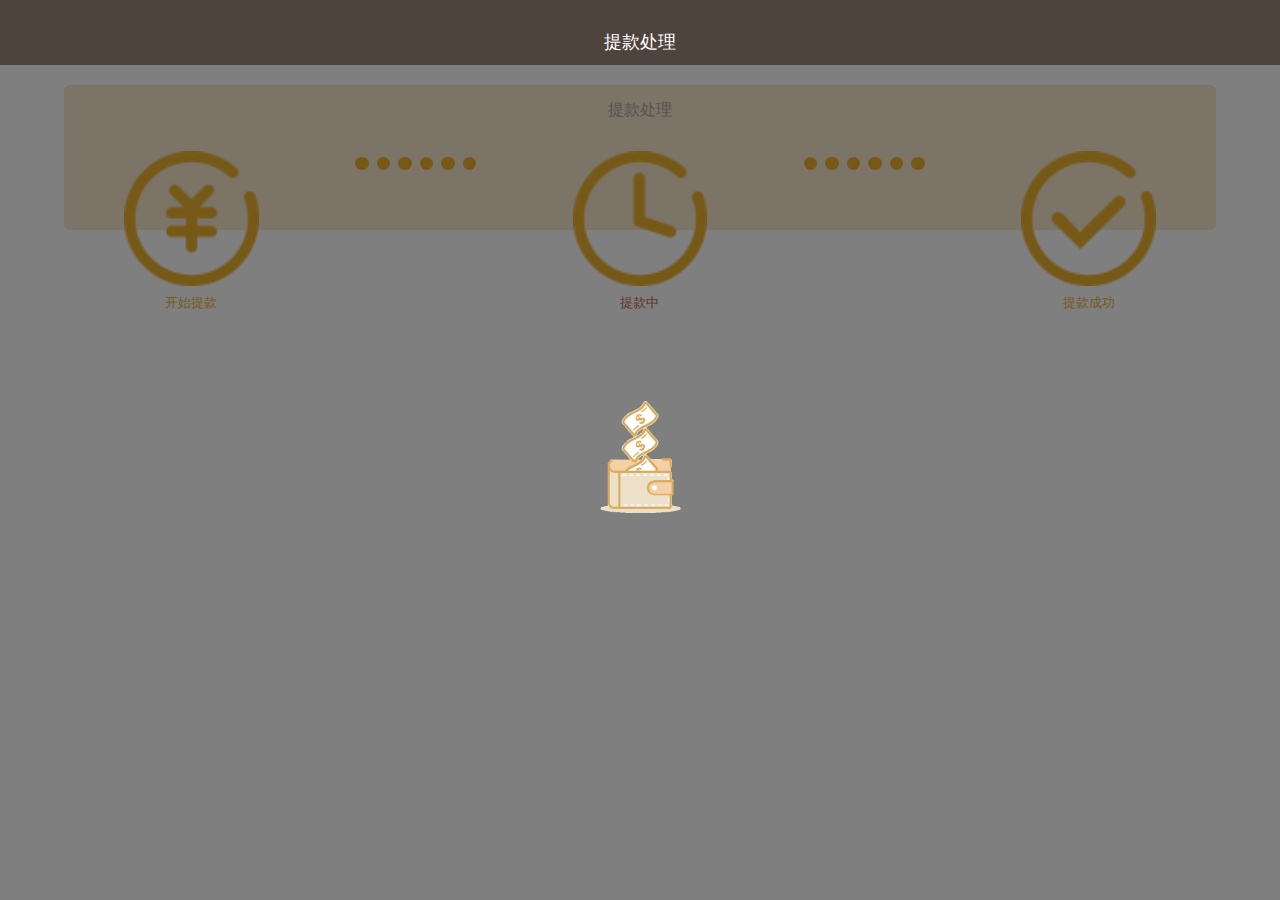
<file: source/pages/cashHandle.html>
<!DOCTYPE html>
<html lang="en">
<head>
    <meta charset="UTF-8">
    <meta name="viewport" content="width=device-width, initial-scale=1.0">
    <meta http-equiv="X-UA-Compatible" content="ie=edge">
    <title>卡还王</title>
    <link rel="stylesheet" href="../css/ing.css?v=20180119">
    <style>
        *{
			padding: 0;
            margin:0;
		}
        .header {
			position: fixed;
			width: 100%;
			height: 45px;
			line-height: 45px;
			padding: 20px 15px 0 0;
			color: #fff;
			font-size: 18px;
			text-align: center;
			background-color: #4e433d;
			z-index: 99999;
		}
		.header .icon-back {
			position: absolute;
			width: 10px;
			height: 22px;
			left: 20px;
			top: 50%;
			background: url('../imgs/khw/icon_back.png') no-repeat center/100% 100%;
        }
    </style>
</head>
<body>
    <div class="header">
        <span class="header-title">提款处理</span>
    </div>

    <!-- 处理中明细查询 -->
    <div class="container">
        <div class="ing">
            <!-- <p class="refresh">下拉刷新</p> -->
            <div class="ing-inner">
                <div class="ing-content">
                    <div>
                        <p class="p1">提款处理</p>
                        <!-- <p class="ing-money"><span class="icon-money"></span><span id="money"></span></p> -->
                        <ul class="step">
                            <li class="step1">
                                <div></div>
                                <p>开始提款</p>
                            </li>
                            <li class="step_text">
                                <span></span>
                                <span></span>
                                <span></span>
                                <span></span>
                                <span></span>
                                <span></span>
                            </li>
                            <li class="step2">
                                <div></div>
                                <p style="color: rgb(185, 104, 55);">提款中</p>
                            </li>
                            <li class="step_text step3_ok" id="stateNo">
                                <span></span>
                                <span></span>
                                <span></span>
                                <span></span>
                                <span></span>
                                <span></span>
                            </li>
                            <li class="step3_2">
                                <div></div>
                                <p id="stateText">提款成功</p>
                            </li>
                        </ul>
                    </div>
                    <!-- <p>提款到<span id="tel"></span>支付宝账户</p>
                    <a href="javascript:;" id="refresh">点击刷新</a> -->
                    <p id="updateStateText"></p>
                </div>
            </div>
        </div>

        <div class="hint">
            <span class="txt"></span>，<span class="counter">3</span>s后返回
        </div>
    </div>

    <div class="handling">
        <img src="../imgs/khw/dealing.gif" alt="">
    </div>

    <script src="../js/jquery-3.2.1.min.js"></script>
	<script src="../js/md5.js"></script>
	<script src="../js/aes.js"></script>
    <script src="../js/http.js"></script>
    <script src="../js/cashHandle.js"></script>
</body>
</html>
</file>
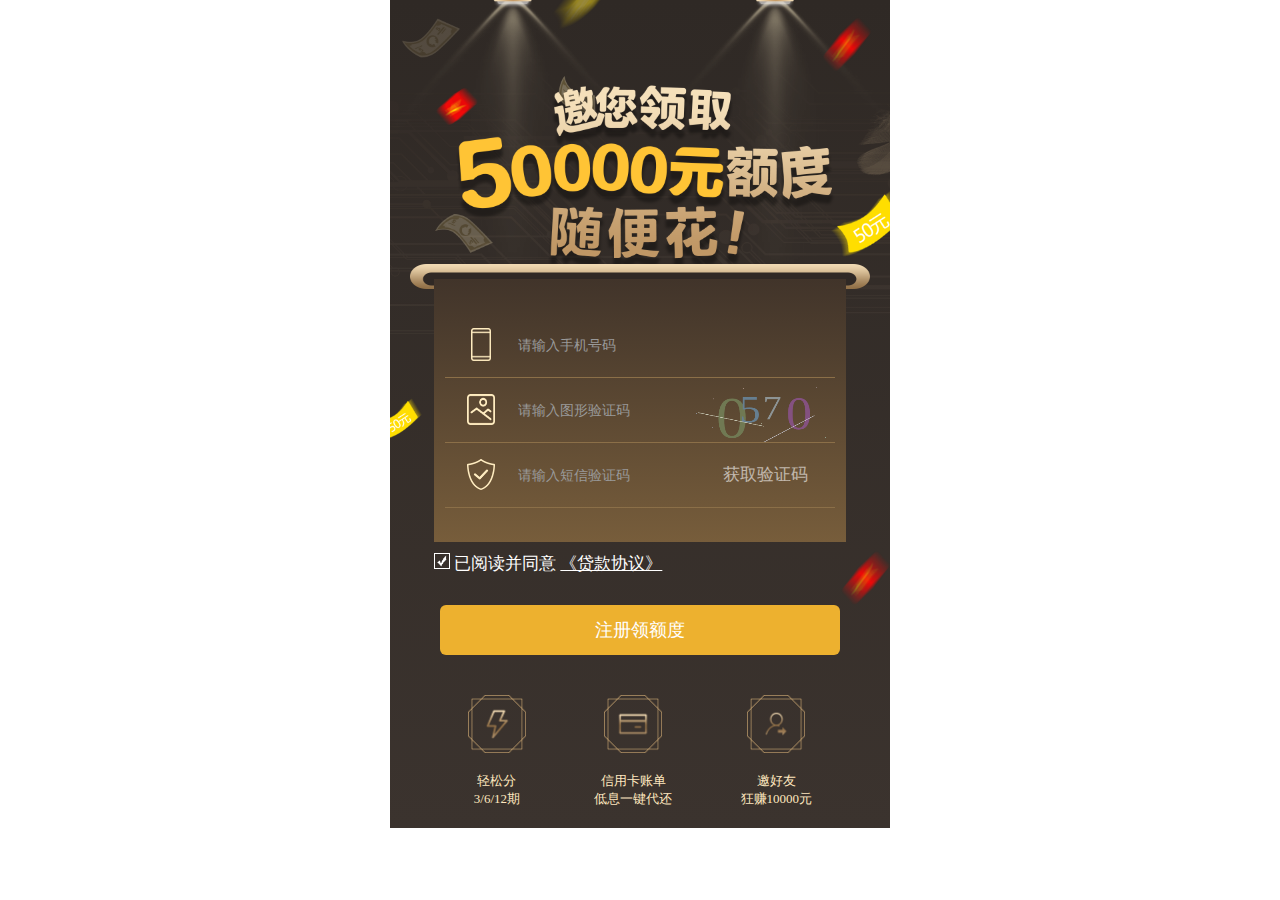
<file: source/pages/register.html>
<!DOCTYPE html>
<html lang="en">
<head>
	<meta charset="UTF-8">
    <meta name="viewport" content="width=device-width, initial-scale=1.0, user-scalable=no">
    <meta http-equiv="X-UA-Compatible" content="IE=edge,chrome=1">
    <meta name="renderer" content="webkit|ie-comp|ie-stand">
    <meta name=renderer content=webkit>
    <meta name="format-detection" content="telphone=no, email=no"/>
    <meta name="x5-orientation" content="portrait">
    <meta name="msapplication-tap-highlight" content="no">
    <meta name="robots" content="index,follow"/>
    <meta itemprop="name" content="卡还王">
    <meta itemprop="image" content="image/logo.png">
    <meta itemprop="description" name="description" content="卡还王-还卡无忧，低息代还信用卡神器">
    <title>卡还王</title>
    <link rel="shortcut icon" href="image/favicon.ico">
    <link rel="stylesheet" href="../css/register.css">
    <!-- <script>
		var _hmt = _hmt || [];
		(function() {
		  var hm = document.createElement("script");
		  hm.src = "https://hm.baidu.com/hm.js?e38b2b420f6280d7b3434f70f9115fbb";
		  var s = document.getElementsByTagName("script")[0]; 
		  s.parentNode.insertBefore(hm, s);
		})();
	</script> -->
</head>
<body>
    <div class="container">
        <div class="wrapper">
            <div class="invite">你的好友<span id="inviter"></span></div>
            <div class="main">
                <div class="icon-bar-title"></div>
                <div class="form-wrapper">
                    <div class="toast"><span></span></div>
                    <div class="input-group">
                        <span class="icon icon-phone"></span>
                        <input type="tel" maxLength="11" oninput="value = value.replace(/[^0-9]/g, '')" id="mobileNo" name="mobileNo" placeholder="请输入手机号码"/>
                    </div>
                    <div class="input-group">
                        <span class="icon icon-figure"></span>
                        <input class="code-input" type="tel" maxLength="4" oninput="value = value.replace(/[^0-9]/g, '')" id="fCode" name="fCode" placeholder="请输入图形验证码"/>
                        <canvas id="figureCode" class="code"></canvas>
                    </div>
                    <div class="input-group">
                        <span class="icon icon-envelope"></span>
                        <input class="code-input" type="tel" maxLength="4" oninput="value = value.replace(/[^0-9]/g, '')" id="qrCode" name="qrCode" placeholder="请输入短信验证码"/>
                        <button class="code" id="getQrCode">获取验证码</button>
                    </div>
                </div>
            </div>

            <div class="agree-group">
                <input type="checkbox" id="checkbox" class="agree-checkbox" hidden="true" checked="true">
                <label for="checkbox">已阅读并同意</label>
                <a class="agreement" id="readAgreenment">《贷款协议》</a>
            </div>
            <div class="btn-group">
                <button class="btn" id="register">注册领额度</button>
            </div>

            <div class="feature-list">
                <div class="feature-item">
                    <img src="../imgs/khw/icon_feature1.png" alt="">
                    <p>轻松分</p>
                    <p>3/6/12期</p>
                </div>
                <div class="feature-item">
                    <img src="../imgs/khw/icon_feature2.png" alt="">
                    <p>信用卡账单</p>
                    <p>低息一键代还</p>
                </div>
                <div class="feature-item">
                    <img src="../imgs/khw/icon_feature3.png" alt="">
                    <p>邀好友</p>
                    <p>狂赚10000元</p>
                </div>
            </div>

            <!-- <div class="dialog" id="agreenment">
                <div class="dialog-inner agreenment">
                    <div class="dialog-header">
                        <span class="title">贷款协议</span>
                        <span class="close" id="close"></span>
                    </div>
                    <div class="dialog-content" id="agreenmentContent">
                    </div>
                </div>
            </div> -->
            <div class="loading" id="loading"></div>
        </div>
    </div>

    <div class="dialog agreement-dialog" id="agreenment">
        <div class="dialog-inner agreenment">
            <div class="dialog-header">
                <span class="title">贷款协议</span>
                <span class="close" id="close"></span>
            </div>
            <div class="dialog-content" id="agreenmentContent"></div>
        </div>
    </div>

	<div class="dialog registered-dialog" id="registered">
        <div class="dialog-inner registered">
    		<div class="dialog-header">
    			<span class="title">您的手机号已注册！</span>
                <span class="close"></span>
            </div>
            <!-- <p></p> -->
            <button id="redo">更换手机号重新注册</button>
            <button id="download">下载APP立即借款</button>
        </div>
    </div>
	<script src="../js/jquery-3.2.1.min.js"></script>
    <script src="../js/md5.js"></script>
    <script src="../js/aes.js"></script>
	<script src="../js/http.js"></script>
	<script src="../js/register.js"></script>
</body>
</html>
</file>
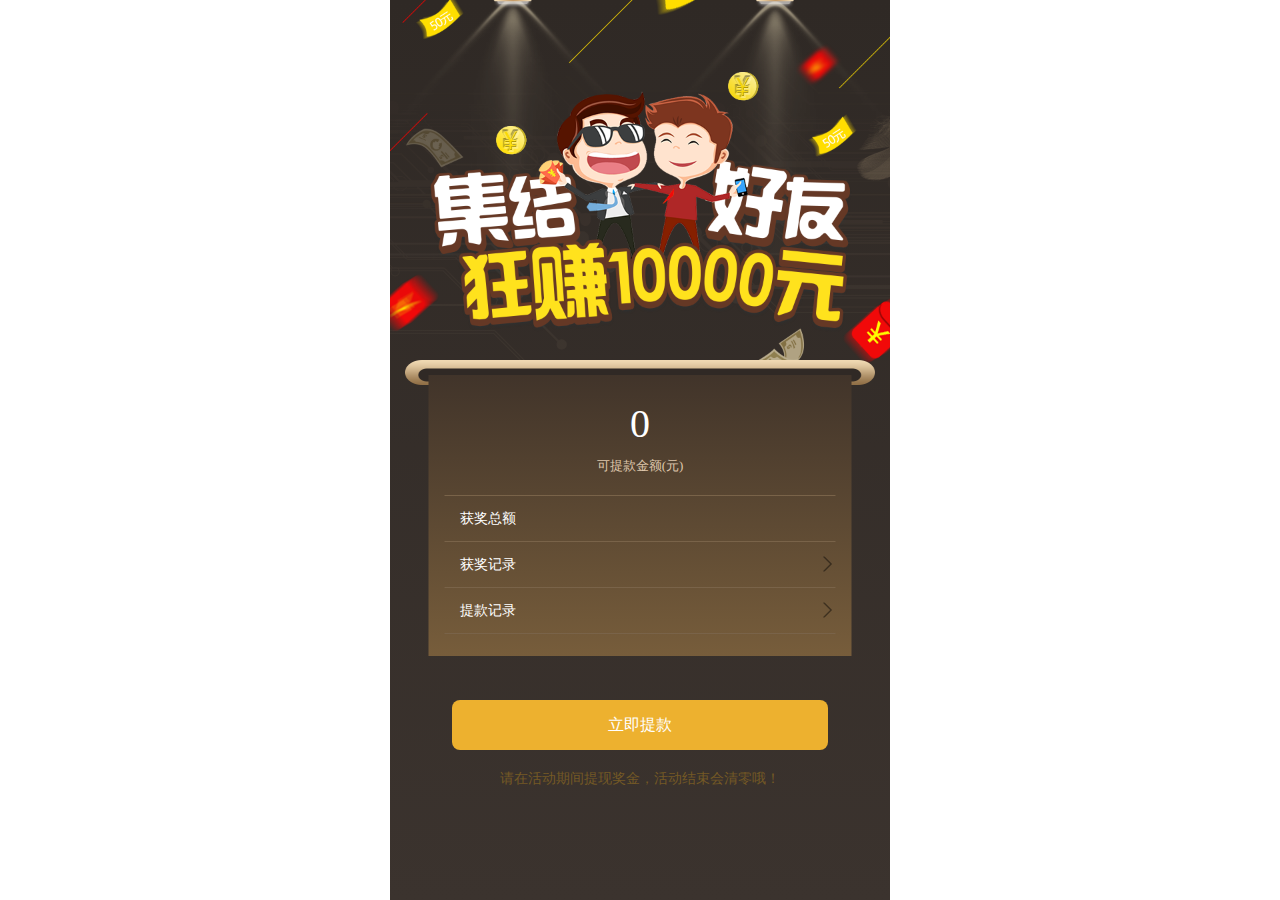
<file: source/pages/userbonus.html>
<!DOCTYPE html>
<html lang="en">
<head>
    <meta charset="UTF-8">
    <meta name="viewport" content="width=device-width,initial-scale=1.0,maximum-scale=1.0">
    <meta http-equiv="X-UA-Compatible" content="ie=edge">
    <title>我的奖金</title>
    <link rel="stylesheet" href="../css/marketing.css">
    <link rel="stylesheet" href="../css/userbonus.css">
    <link rel="stylesheet" href="../css/shade.css">
    <script src="../js/jquery-3.2.1.min.js"></script>
	<script src="../js/md5.js"></script>
	<script src="../js/aes.js"></script>
    <script src="../js/http.js"></script>
    <script src="../js/userbonus.js"></script>
</head>
<body>
    <div class="shade" data-role="shade">
        <div class="dialog" data-role="dialog">
            <div data-role="dialog-header">
                <span class="title">提示</span>
            </div>
            <div data-role="dialog-content">
                <p></p>
            </div>
            <div data-role="dialog-btn">
                <!-- 按钮使用：1. 一个按钮时： 在class中添加bothRadius  2. 两个按钮时： 左边按钮在class中添加leftRadius,右边按钮在class中添加rightRadius -->
                <!-- <button class="cancel leftRadius">取消</button> -->
                <button class="sure bothRadius">确定</button>
            </div>
        </div>

        <div class="self-indicator-wrapper">
            <span class="self-indicator-spin">
                <div class="self-spinner-fading-circle">
                    <div class="self-spinner-fading-circle-circle is-circle2"></div>
                    <div class="self-spinner-fading-circle-circle is-circle3"></div>
                    <div class="self-spinner-fading-circle-circle is-circle4"></div>
                    <div class="self-spinner-fading-circle-circle is-circle5"></div>
                    <div class="self-spinner-fading-circle-circle is-circle6"></div>
                    <div class="self-spinner-fading-circle-circle is-circle7"></div>
                    <div class="self-spinner-fading-circle-circle is-circle8"></div>
                    <div class="self-spinner-fading-circle-circle is-circle9"></div>
                    <div class="self-spinner-fading-circle-circle is-circle10"></div>
                    <div class="self-spinner-fading-circle-circle is-circle11"></div>
                    <div class="self-spinner-fading-circle-circle is-circle12"></div>
                    <div class="self-spinner-fading-circle-circle is-circle13"></div>
                </div>
            </span>
        </div>
    </div>

    <div class="allbox">
        <div class="bonus-bg">
            <img src="../imgs/khw/bonus_bg.png" alt="">
        </div>

        <div class="bonus-container">
            <div class="icon-bar-title"></div>
            <div class="bonus-content">
                <h1 class="bonus-amount-no">0</h1>
                <h2 class="bonus-amount-txt">可提款金额(元)</h2>
                <div class="bonus-list">
                    <div class="bonus-item">
                        <span>获奖总额</span>
                        <div>
                            <span class="hight-light-txt" id="totalInvitorReward"></span>
                            <div class="icon-arrow-r"></div>
                        </div>
                    </div>
                    <a class="bonus-item" href="rewardRecord.html">
                        <span>获奖记录</span>
                        <div>
                            <span class="hight-light-txt"></span>
                            <div class="icon-arrow-r">
                                <img src="../imgs/khw/icon_arrow_right.png" alt="">
                            </div>
                        </div>
                    </a>
                    <a class="bonus-item" href="cashRecord.html">
                        <span>提款记录</span>
                        <div>
                            <span class="hight-light-txt"></span>
                            <div class="icon-arrow-r">
                                <img src="../imgs/khw/icon_arrow_right.png" alt="">
                            </div>
                        </div>
                    </a>
                </div>
            </div>

            <a class="bonus-btn" disabled>立即提款</a>
            <p class="hint">请在活动期间提现奖金，活动结束会清零哦！</p>
        </div>
    </div>
</body>
</html>
</file>
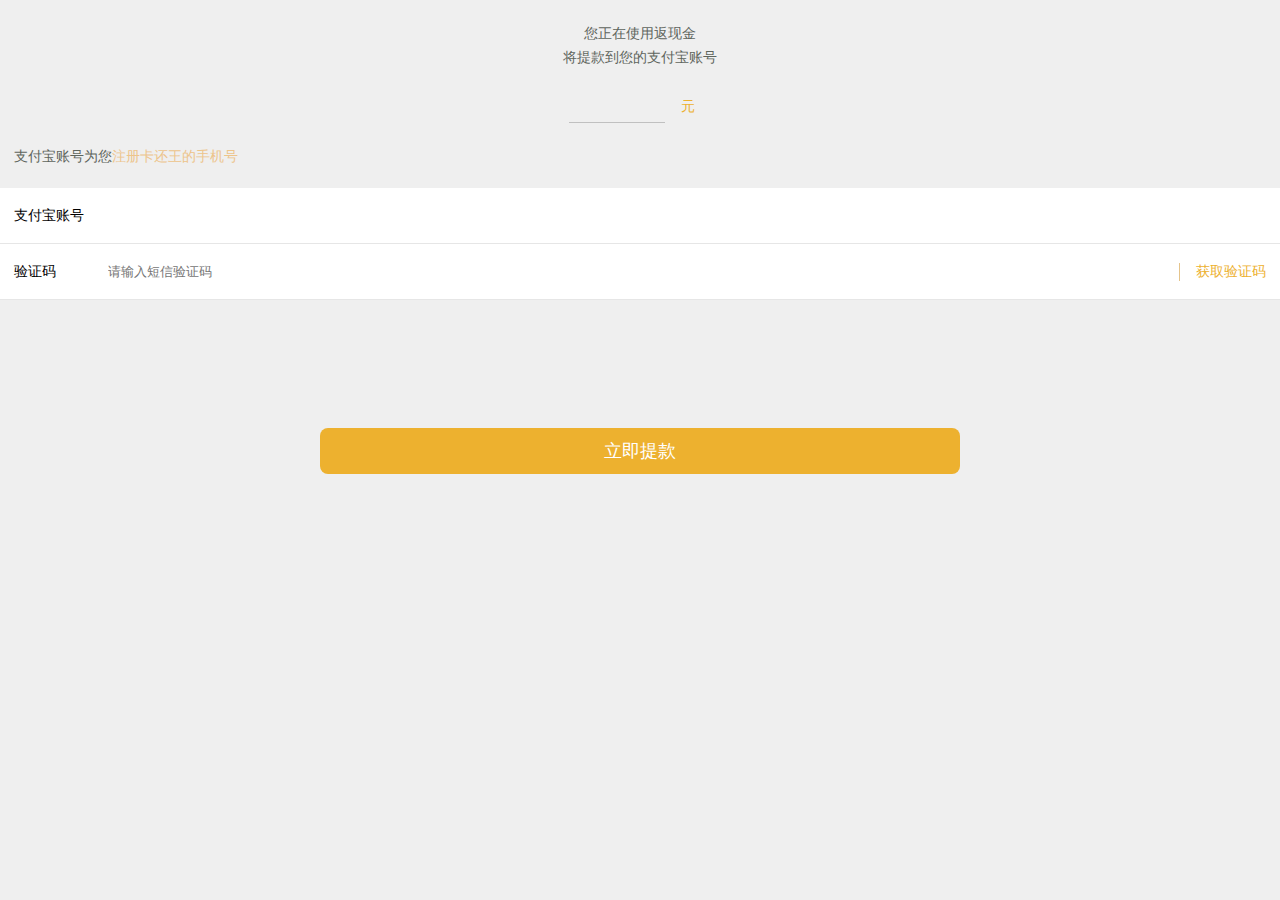
<file: source/pages/withdraw.html>
<!DOCTYPE html>
<html lang="en">
<head>
	<meta charset="UTF-8">
	<meta name="viewport" content="width=device-width,initial-scale=1.0,maximum-scale=1.0">
	<title>立即提款</title>
	<link rel="shortcut icon" href="../imgs/ledk.ico">
	<link rel="stylesheet" href="../css/shade.css">
	<style>
		*{
			padding: 0;
			margin:0;
		}
		html,body{
			height: 100%;
			width: 100%;
			background: rgb(239, 239, 239);
			/* overflow-y: hidden; */
		}
		.content{
			padding: 22px 0 11px;
			text-align: center;
		}
		.content p{
			font-size: 14px;
			color: #5e655d;
		}
		.content .one{
			margin-bottom:10px;
		}
		.content .one .style1{
			color: #9d9f9c;
			padding: 0 2%;
		}
		.content .three{
			font-size: 28px;
			line-height: 1;
			border-bottom: 1px solid #969e93;
			height: 60px;
		}
		.content .three input{
			height: 60px;
			width: 70%;
			background: transparent;
			border: none;
			outline: none;
			font-size: 2rem;
		}
		.content .four{
			padding: 10px 0;
		}
		.content .five-test{
			color: red;
		}

		.hint {
			margin: 25px 0 11px;
			padding-left: 14px;
			text-align: left;
			color: rgb(102, 102, 102);
			font-size: 12px;
		}
		.hint span {
			color: rgb(237, 196, 139);
		}

		.input-wrapper .input-item {
			position: relative;
			height: 35px;
			padding: 10px 14px;
			line-height: 35px;
			font-size: 14px;
			border-bottom: 1px solid #e6e6e6;
			background: #fff;
		}
		.input-wrapper .input-item .name {
			display: inline-block;
			width: 90px;
		}
		.input-wrapper .input-item .getCodeBtn {
			position: absolute;
			border: none;
			outline: none;
			background-color: transparent;
			top: 35%;
			right: 14px;
			padding-left: 16px;
			color: rgb(237, 177, 47);
			border-left: 1px solid rgb(229, 196, 139);
			font-size: 14px;
		}
		.input-wrapper .input-item input {
			height: 100%;
			border: none;
			outline: none;
			background-color: transparent;
		}


		.btn{margin-top: 10%;position: relative;}
		.btn div{
			width: 50%;
			height: 46px;
			line-height: 46px;
			margin: 20px auto 0 auto;
			color:#fff;
			text-align: center;
			outline: none;
			border: none;
			font-size: 18px;
			border-radius: 8px;
			background-color: rgb(237, 177, 47);
		}
		.tips{
			background-color: rgba(0,0,0,0.8);
			color: #fff;
			position: absolute;
			top: 38%;
			left: 36%;
			z-index: 2;
			font-size: 14px;
			padding: 6px 10px;
			border-radius: 6px;
			display: none;
		}
		.openbank label{
			line-height: 24px;
			font-size: 14px;
			color: rgb(102, 102, 102);
		}
		.openbank label .withdraw-amount{
			width:6rem;
			text-align: center;
			outline:none;
			border: none;
			border-bottom: 1px solid #c0c0c0;
			color: rgb(237, 177, 47);
			font-size: 45px;
			font-family: arial;
			background: transparent;
		}
		.openbank label span{
		  font-size: 14px;
		  color:rgb(237, 177, 47);
		  padding: 0 1rem;
		}
		.content .two{
			margin-top: 10px;
			color:#f24d49;
		}
		input::-webkit-outer-spin-button,
		input::-webkit-inner-spin-button {
		  -webkit-appearance: none;
		}
		input[type="number"]{
		  -moz-appearance: textfield;
		}
	</style>
</head>
<body id="body">
	<div class="shade" data-role="shade">
		<div class="dialog" data-role="dialog">
			<div data-role="dialog-header">
				<span class="title">提示</span>
			</div>
			<div data-role="dialog-content">
				<p></p>
			</div>
			<div data-role="dialog-btn">
				<!-- 按钮使用：1. 一个按钮时： 在class中添加bothRadius  2. 两个按钮时： 左边按钮在class中添加leftRadius,右边按钮在class中添加rightRadius -->
				<!-- <button class="cancel leftRadius">取消</button> -->
				<button class="sure bothRadius">确定</button>
			</div>
		</div>

		<div class="self-indicator-wrapper">
			<span class="self-indicator-spin">
				<div class="self-spinner-fading-circle">
					<div class="self-spinner-fading-circle-circle is-circle2"></div>
					<div class="self-spinner-fading-circle-circle is-circle3"></div>
					<div class="self-spinner-fading-circle-circle is-circle4"></div>
					<div class="self-spinner-fading-circle-circle is-circle5"></div>
					<div class="self-spinner-fading-circle-circle is-circle6"></div>
					<div class="self-spinner-fading-circle-circle is-circle7"></div>
					<div class="self-spinner-fading-circle-circle is-circle8"></div>
					<div class="self-spinner-fading-circle-circle is-circle9"></div>
					<div class="self-spinner-fading-circle-circle is-circle10"></div>
					<div class="self-spinner-fading-circle-circle is-circle11"></div>
					<div class="self-spinner-fading-circle-circle is-circle12"></div>
					<div class="self-spinner-fading-circle-circle is-circle13"></div>
				</div>
			</span>
		</div>
	</div>

	<div class="wrapper">
		<div class="content">
			<div class="openbank">
				<label>
					<p>您正在使用返现金</p>
					<p>将提款到您的支付宝账号</p>
					<input type="number" class="withdraw-amount" id="cashAmount" readonly="true"><span>元</span>
				</label>
			</div>

			<p class="hint">支付宝账号为您<span>注册卡还王的手机号</span></p>
		</div>

		<div class="input-wrapper">
			<div class="tips"><span class="tipText"></span></div>
			<div class="input-item">
				<span class="name">支付宝账号</span>
				<input type="tel" name="tel" id="zfbtel" readonly>
			</div>
			<div class="input-item">
				<span class="name">验证码</span>
				<input type="tel" name="code" id="code" placeholder="请输入短信验证码" maxlength="4">
				<button id="getQrCode" class="getCodeBtn">获取验证码</button>
			</div>
		</div>

		<div class="btn">
			<span class="tips">提款金额超限</span>
			<div id="withdraw">立即提款</div>
		</div>
	</div>

	<script src="../js/jquery-3.2.1.min.js"></script>
	<script src="../js/md5.js"></script>
    <script src="../js/aes.js"></script>
	<script src="../js/http.js"></script>
	<script src="../js/withdraw.js?v=20171103_3"></script>
</body>
</html>
</file>
<file: source/css/ing.css>
*{ padding: 0; margin: 0; }
li{list-style: none;}
html,body{height: 100%;font-family: arial;}
body{position: relative;}
.container {
	width: 100%;
	height: 100%;
	padding-top: 65px;
	box-sizing: border-box;
}
.ing{
	width: 100%;
}
.ing .refresh{
	text-align: center;
	font-size: .7rem;
	color: #ccc;
	position: absolute;
	z-index: 1;
	top: 22px;
	width: 100%;
}
.ing .ing-inner{
	width: 90%;
	height: 100%;
	margin: 0 auto;
}
.ing .ing-inner>.ing-content{
	position: relative;
	top: 20px;
}
.ing .ing-inner>.ing-content>div{
	background-color: #F7E9CF;
	-webkit-border-radius: 6px;
	-moz-border-radius: 6px;
	border-radius: 6px;
	text-align: center;
	padding: 15px;
}
.ing .ing-inner>.ing-content>div .p1{
	font-size: 1rem;
	color: #ABA8A3;
}
.ing .ing-inner>.ing-content>div .ing-money{
	color: #DB483A;
	font-size: 3rem;
	height: 3rem;
	line-height: 3rem;
}
.ing .ing-inner>.ing-content>div .ing-money .icon-money{
	display: inline-block;
	height: 100%;
	width: 20px;
	background: url(../imgs/money.png) no-repeat center center / auto 40%;
}
.ing .ing-inner>.ing-content>div .step{
	zoom: 1;
	margin-top: 30px;
	position: relative;
}
.ing .ing-inner>.ing-content>div .step:after{
	display: block;
	height: 0;
	content: "";
	visibility: hidden;
	clear: both;
}
.ing .ing-inner>.ing-content>div .step li{
	float: left;
	width: 20%;
	height: 4rem;
	color: rgb(237, 177, 47);
	font-size: .8rem;
	line-height: 2.6;
	white-space: nowrap;
}
.ing .ing-inner>.ing-content>div .step li>div{
	width: 60%;
	margin: 0 auto;
	padding-bottom: 60%;
}
.ing .ing-inner>.ing-content>div .step li.step1>div{
	background: url('../imgs/khw/cashHandle_start.png') no-repeat 0 0 / 100% 100%;
}
.ing .ing-inner>.ing-content>div .step li.step2>div{
	background: url('../imgs/khw/cashHandle_wait.png') no-repeat 0 0 / 100% 100%;
}
.ing .ing-inner>.ing-content>div .step li.step3_1{color:#ABA8A3; }
.ing .ing-inner>.ing-content>div .step li.step3_1>div{
	background: url('../imgs/khw/cashHandle_success.png') no-repeat 0 0 / 100% 100%;
}
.ing .ing-inner>.ing-content>div .step li.step_text{
	font-size: 1.8rem;
	letter-spacing: 0;
	line-height: 1.2rem;
	color: rgb(237, 177, 47);
}
.ing .ing-inner>.ing-content>div .step li.step_text>span{
	display: inline-block;
	width: 6%;
	padding-bottom: 6%;
	background-color: rgb(237, 177, 47);
	-webkit-border-radius: 50%;
	-moz-border-radius: 50%;
	border-radius: 50%;
	letter-spacing: 0;
}
.ing .ing-inner>.ing-content>div .step li.step3_no>span{background-color: #999999;}
.ing .ing-inner>.ing-content>div .step li.active>span:nth-child(1){
	animation:myRefresh .2s ease;
	-webkit-animation:myRefresh .2s ease;
}
.ing .ing-inner>.ing-content>div .step li.active>span:nth-child(2){
	animation:myRefresh .2s ease .2s;
	-webkit-animation:myRefresh .2s ease .2s;
}
.ing .ing-inner>.ing-content>div .step li.active>span:nth-child(3){
	animation:myRefresh .2s ease .4s;
	-webkit-animation:myRefresh .2s ease .4s;;
}
.ing .ing-inner>.ing-content>div .step li.active>span:nth-child(4){
	animation:myRefresh .2s ease .6s;
	-webkit-animation:myRefresh .2s ease .6s;
}
.ing .ing-inner>.ing-content>div .step li.active>span:nth-child(5){
	animation:myRefresh .2s ease .8s;
	-webkit-animation:myRefresh .2s ease .8s;
}
.ing .ing-inner>.ing-content>div .step li.active>span:nth-child(6){
	animation:myRefresh .2s ease 1s;
	-webkit-animation:myRefresh .2s ease 1s;
}
@keyframes myRefresh{
	from {
		background-color: #999999;
		transform: scale(1,1);
		-webkit-transform: scale(1,1);
	}
	to {
		background-color: #D9473A;
		-webkit-transform: scale(2,2);
	}
}
@-webkit-keyframes myRefresh{
	from {
		background-color: #999999;
		transform: scale(1,1);
		-webkit-transform: scale(1,1);
	}
	to {
		background-color: #D9473A;
		-webkit-transform: scale(2,2);
	}
}

.ing .ing-inner>.ing-content>div .step li.step3_no{color:#9F9F9D; }
.ing .ing-inner>.ing-content>div .step li.step3_ok{color:rgb(237, 177, 47); }
.ing .ing-inner>.ing-content>div .step li.step3_fail{color:rgb(237, 177, 47); }
.ing .ing-inner>.ing-content>div .step li.step3_no + li{color:#9F9F9D; }
.ing .ing-inner>.ing-content>div .step li.step3_ok + li{color:rgb(237, 177, 47); }
.ing .ing-inner>.ing-content>div .step li.step3_fail + li{color:rgb(237, 177, 47); }
.ing .ing-inner>.ing-content>div .step li.step3_no + li>div{background: url('../imgs/khw/cashHandle_fail.png') no-repeat 0 0 / 100% 100%; }
.ing .ing-inner>.ing-content>div .step li.step3_ok + li>div{background: url('../imgs/khw/cashHandle_success.png') no-repeat 0 0 / 100% 100%; }
.ing .ing-inner>.ing-content>div .step li.step3_fail + li>div{background: url('../imgs/khw/cashHandle_fail.png') no-repeat 0 0 / 100% 100%; }
.ing .ing-inner>.ing-content>p{
	padding-top: 10px;
	padding-left: 10px;
	color: #666;
	font-size: .9rem;
}
.ing .ing-inner>.ing-content>p #tel{
	color: #111;
	margin-left: 10px;
	margin-right: 4px;
}
#refresh{
	position: absolute;
	right: 0;
	bottom: 40px;
	font-size: .6rem;
	background-color: #DB483A;
	padding: 4px 8px;
	color: #fff;
	-webkit-border-radius: 3px;
	-moz-border-radius: 3px;
	border-radius: 3px;
	text-decoration: none;
	display: block;
}
#updateStateText{
	text-align: center;
	font-size: .8rem;
	height: 20px;
	color: #DB483A;
	margin-top: 10px;
}
.ing-loading{
	width: 100%;
	height: 100%;
	position: absolute;
	top: 0;
	left: 0;
	z-index: 11;
	text-align: center;
	box-sizing: border-box;
	padding-top: 65%;
	color: #999;
	font-size: 10px;
}

.handling {
	position: fixed;
	top: 0;
	left: 0;
	width: 100%;
	height: 100%;
	background-color: rgba(0, 0, 0, .5);
}
.handling img {
	position: absolute;
	top: 50%;
	left: 50%;
	width: 100px;
	transform: translate(-50%, -50%);
}
.hint {
	position: absolute;
	bottom: 10rem;
	width: 100%;
	text-align: center;
	display: none;
}
</file>
<file: source/css/register.css>
input::-webkit-input-placeholder {
	color: #999;
	font-size: 14px;
}
input:-moz-placeholder {
	color: #999;
	font-size: 14px;
}
input::-moz-placeholder {
	color: #999;
	font-size: 14px;
}
input:-ms-input-placeholder {
	color: #999;
	font-size: 14px;
}

*{
	padding: 0;
	margin: 0;
	outline: none;
	-webkit-tap-highlight-color: transparent;
	-webkit-box-sizing: border-box;
	-moz-box-sizing: border-box;
	-o-box-sizing: border-box;
	box-sizing: border-box;
}
html{
	font-family: "Microsoft Yahei";
}
html,
body{
	height: 100%;
}

.container {
	background-image: linear-gradient(#2f2925, #3b332e);
}
.wrapper{
	width: 100%;
	height: 100%;
	background: url('../imgs/khw/register_bg.png') no-repeat;
	background-size: 100%;
	overflow: hidden;
}

.invite{
	padding-top: 20px;
	width: 100%;
	text-align: center;
	color: #fff;
	font-size: .8rem;
	display: none;
}
.invite span{color: #FFF200;}

.main{
	margin-top: 11rem;
}
.wrapper .main .icon-bar-title {
	width: 92%;
	height: 25px;
	margin: 0 auto;
	background: url('../imgs/khw/bar_title.png') no-repeat center/100% 100%;
}
.wrapper .main .form-wrapper{
	width: 82.5%;
	padding: 17px 11px 34px;
	margin: -10px auto 0;
    background-image: linear-gradient(#41342a, #775d3b);
}

.wrapper .main .toast{
	height: 12px;
	height: 0.7rem;
	font-size: 12px;
	font-size: 0.7rem;
	text-align: center;
	color: rgb(237, 177, 47);
}
.wrapper .main .input-group{
	width: 100%;
	height: 65px;
	font-size: 0;
	border-bottom: 1px solid rgb(139, 111, 72);
}
.wrapper .main .input-group .icon{
	display: inline-block;
	width: 18.79%;
	height: 100%;
	vertical-align: top;
}
.wrapper .main .input-group .icon-phone{
	background: url('../imgs/khw/icon_phone.png') no-repeat center/20px 33px;
}
.wrapper .main .input-group .icon-figure{
	background: url('../imgs/khw/icon_figureCode.png') no-repeat center/28px 31px;
}
.wrapper .main .input-group .icon-envelope{
	background: url('../imgs/khw/icon_code.png') no-repeat center/28px 31px;
}
.wrapper .main .input-group input{
	height: 100%;
	width: 81.21%;
	border: none;
	vertical-align: top;
	font-size: 12px;
	font-size: 0.7rem;
	color: #fff;
	background: transparent;
}
.wrapper .main .input-group .code-input{
	width: 45.3%;
}
.wrapper .main .input-group .code{
	width: 35.91%;
	height: 100%;
	border: none;
	font-size: 12px;
	font-size: 0.7rem;
	background: transparent;
	color: rgba(255, 254, 254, .6);
}
.wrapper .agree-group{
	width: 100%;
    margin: 10px auto 0;
    padding-left: 8.75%;
    font-size: .7rem;
}
.wrapper .agree-group label{
	font-size: 12px;
	font-size: 0.7rem;
	color: #fff;
	vertical-align: top;
}
.wrapper .agree-group label:before{
	display: inline-block;
	content: "";
	width: 10px;
	width: 0.6rem;
	height: 10px;
	height: 0.6rem;
	margin-right: 4px;
	margin-top: 1px;
	vertical-align: top;
	border: 1px solid #fff;
}
.wrapper .agree-group .agreement{
	vertical-align: top;
	font-size: 12px;
	font-size: 0.7rem;
	color: #fff;
	text-decoration: underline;
}
.wrapper .agree-group .agree-checkbox:checked + label:before{
	background: url('../imgs/khw/check.png') no-repeat center;
	background-size: 0.8rem 0.8rem;
}
.wrapper .btn-group{
	width: 100%;
	height: 2.6rem;
	margin: 30px auto 0;
}
.wrapper .btn-group .btn{
	display: block;
	width: 80%;
	height: 50px;
	margin: 0 auto;
	border: none;
	outline: none;
	-webkit-border-radius: 6px;
	-moz-border-radius: 6px;
	border-radius: 6px;
	font-size: 18px;
	color: #fff;
	background: rgb(237, 177, 47);
	-webkit-tap-highlight-color:transparent;
}

.feature-list {
	display: flex;
	width: 82.5%;
	justify-content: space-around;
	margin: 28px auto 20px;
	color: rgb(254, 231, 191);
	font-size: 13px;
	text-align: center;
}
.feature-item img {
	width: 58px;
	height: 58px;
	margin-bottom: 15px;
}

.loading{
	position: absolute;
	top: 0;
	left: 0;
	width: 100%;
	height: 100%;
	background: rgba(0,0,0,0.1) url('../imgs/khw/loading.gif') no-repeat center center;
	background-size: 10% auto;
	display: none;
}
.dialog{
    position: absolute;
    top: 0;
    left: 0;
    width: 100%;
    height: 100%;
    background: rgba(0,0,0,.5);
    display: none;
}
.registered-dialog{
	position: fixed;
}
.agreement-dialog {
	position: fixed;
}
.dialog-inner{
	width: 70%;
	max-width: 300px;
    height: 40%;
    background: #fff;
    position: absolute;
    top: 20%;
    left: 50%;
    transform: translateX(-50%);
    -webkit-border-top-left-radius: 6px;
    -moz-border-top-left-radius: 6px;
    -o-border-top-left-radius: 6px;
    border-top-left-radius: 6px;
    -webkit-border-top-right-radius: 6px;
    -moz-border-top-right-radius: 6px;
    -o-border-top-right-radius: 6px;
    border-top-right-radius: 6px;
}
.dialog-header{
	position: relative;
	width: 100%;
	height: 40px;
	line-height: 40px;
	font-size: 1rem;
	text-align: center;
	color: rgb(237, 177, 47);
}
.dialog-header>.close{
	position: absolute;
	right: 0;
	top: -30px;
	width: 30px;
	height: 30px;
	background: url('../imgs/khw/button_icon_cancel.png') no-repeat center/100% 100%;
}
.dialog-content{
	width: 90%;
	height: 76%;
	margin: 0 auto;
	font-size: 0.8rem;
	overflow-y: auto;
	text-align: justify;
}
.dialog-content>p{
	margin-bottom: 2%;
	margin-top: 2%;
	line-height: 1.5;
}
.registered{
    height: auto;
    padding: 0.6rem 0;
    text-align: center;
    -webkit-box-sizing: border-box;
    -moz-box-sizing: border-box;
    -o-box-sizing: border-box;
    box-sizing: border-box;
    -webkit-border-radius: 6px;
    -moz-border-radius: 6px;
    -o-border-radius: 6px;
    border-radius: 6px;
}
.registered>p{
    font-size: 0.7rem;
    margin-top: 1rem;
    margin-bottom: 1rem;
    color: #34B97C;
}
.registered>button{
    width: 84%;
    height: 44px;
    margin: 0 auto 6%;
    font-size: 0.7rem;
    border: none;
    -webkit-border-radius: 2px;
    -moz-border-radius: 2px;
    -o-border-radius: 2px;
    border-radius: 2px;
    background: #34B97C;
    color: #fff;
}
@media screen and (max-width: 320px) {
	html{
		font-size: 16px;
	}
}
@media screen and (min-width: 321px) and (max-width: 380px) {
	html{
		font-size: 20px;
	}
}
@media screen and (min-width: 381px) and (max-width: 420px) {
	html{
		font-size: 22px;
	}
}
@media screen and (min-width: 421px) and (max-width: 500px) {
	html{
		font-size: 24px;
	}
}
@media screen and (min-width: 501px){
	html{
		font-size: 30px;
	}
}
@media screen and (min-width: 1000px){
	html{
		width: 500px;
		margin: 0 auto;
		font-size: 24px;
	}
}
</file>
<file: source/css/marketing.css>
*{
	padding: 0;
	margin: 0;
}
li{list-style: none;}
.clearfix{
    zoom: 1;
}
.clearfix:after{
    content: "";
    display: block;
    clear: both;
    visibility: hidden;
    height: 0;
}
#main-page{
	background: rgb(26, 163, 121);
}
#body a{
	display: inline-block;
	text-decoration: none;
}
.wrapper{
	background: url(../imgs/header-bg.png) no-repeat;
	background-size: 100% auto;
}
.container{
	background: url(../imgs/footer-bg.png) no-repeat;
	background-size: 100% auto;
	background-position: left bottom;
	position: relative;
	width: 94%;
	margin: 0 auto;
	padding-top: 14px;
	padding-bottom: 118%;
}
.rule{
	border-radius: 20px;
	font-size: 12px;
	padding: 2px 16px;
	float: right;
}
.reward{
	/* background: url(../imgs/invite.png) no-repeat;
	background-size: 100% auto;
	width: 100%;
	height: 220px; */
	margin-top: 68%;
	position: relative;
	border-radius: 12px;
	margin-bottom: 8px; 
}
.btn{
	width: 60%;
	height: 46px;
	line-height: 46px;
	text-align: center;
	border-radius: 30px;
}
.reward .btn{
	position: absolute;
	left: 20%;
	bottom: 10%;
}
.list{
	width: 100%;
	background: #fffdee;
	border-radius: 12px;
	padding: 1px;
	position: relative;
	text-align: center;
}
.list .list-top{
	display: inline-block;
	margin-top: 20px;
}
.list .list-content{
	background: #dcf4da;
	width: 92%;
	margin: -10px auto 0;
	border-radius: 20px;
	padding-bottom: 10px;
}
.list .list-content ul{ 
	width: 100%;
}
.list .list-content li{
	height: 70px;
	width: 90%;
	margin: 0 auto;
	border-bottom: 1px solid #8d9e8b;
}
.list .list-content .li-head{
	background-color: #abe7c1;
	height: 60px;
	line-height: 60px;
	width: 90%;
	padding: 0 5%;
	border-bottom: none;
	color: #1d9a58;
	border-top-left-radius: 20px;
	border-top-right-radius: 20px;
}
.list .list-content span{
	display: inline-block;
	float: left;
	width: 33%; 
	height: 100%;
	line-height: 70px; 
	text-align: center;
}
.list .list-content .first span:first-child{
	background: url(../imgs/first.png) no-repeat;
	background-size: auto 80%;
	background-position: center center;
} 
.list .list-content .second span:first-child{
	background: url(../imgs/second.png) no-repeat;
	background-size: auto 70%;
	background-position: center center;
} 
.list .list-content .third{border-bottom: none;}
.list .list-content .third span:first-child{
	background: url(../imgs/third.png) no-repeat;
	background-size: auto 60%;
	background-position: center center;
} 
.list .list-content .first span:last-child,
.list .list-content .second span:last-child,
.list .list-content .third span:last-child{color:#ff6f00;}
.list .list-content .comeon{
	margin: 6px 0 10px;
}
.list .list-content .update-tips{
	color: #2a2f2b;
	font-size: 12px;
}
.list .btn{
	margin: 20px 0;
}
</file>
<file: source/css/userbonus.css>
html, body {
    height: 100%;
}
.allbox {
    position: relative;
    width: 100%;
    max-width: 500px;
    min-height: 100%;
    margin: 0 auto;
    background-image: linear-gradient(#2f2925, #3b332e);
}
img {
    width: 100%;
}
a {
    text-decoration: none;
}

.hight-light-txt {
    color: rgb(255, 195, 51);
}

.bonus-container {
    position: relative;
    top: -42px;
    padding: 10px 15px;
}
.bonus-container .icon-bar-title {
    width: 100%;
    height: 25px;
    background: url('../imgs/khw/bar_title.png') no-repeat center/100% 100%;
}
.bonus-container .bonus-content {
    position: relative;
    width: 90%;
    padding: 25px 0 22px 0;
    /* top: 16px; */
    top: -10px;
    left: 50%;
    transform: translateX(-50%);
    background-image: linear-gradient(#41342a, #775d3b);
}
.bonus-container .bonus-content .bonus-amount-no {
    color: #fff;
    font-size: 40px;
    text-align: center;
    font-weight: normal;
}
.bonus-container .bonus-content .bonus-amount-txt {
    margin: 10px 0 20px 0;
    text-align: center;
    font-size: 13px;
    font-weight: normal;
    color: rgb(223, 199, 172);
}
.bonus-container .bonus-content .bonus-list {
    padding: 0 16px;
    color: #fff;
    font-size: 14px;
}
.bonus-container .bonus-content .bonus-list .bonus-item {
    display: flex;
    height: 45px;
    line-height: 45px;
    padding-left: 15px;
    justify-content: space-between;
    color: #fff;
    border-top: 1px solid rgb(121, 99, 73);
}
.bonus-container .bonus-content .bonus-list .bonus-item:last-child {
    border-bottom: 1px solid rgb(121, 99, 73);
}
.icon-arrow-r {
    display: inline-block;
    width: 16px;
    height: 16px;
    margin-left: 10px;
    vertical-align: -3px;
}

.bonus-container .bonus-btn {
    display: block;
    width: 80%;
    height: 50px;
    margin: 34px auto 20px auto;
    line-height: 50px;
    text-align: center;
    border-radius: 8px;
    border: none;
    outline: none;
    color: #fff;
    background-color: rgb(237, 177, 47);
}
.bonus-container .hint {
    color: #745925;
    font-size: 14px;
    text-align: center;
}
</file>
<file: source/css/shade.css>
/* 对话框和加载的容器 */
div[data-role=shade].shade{
	position: absolute;
	z-index: 999;
	top: 0;
	left: 0;
	background-color: rgba(0,0,0,0.6);
	width: 100%;
	height: 100%;
	display: none;
}
/* 对话框 */
div[data-role=shade].shade .dialog{
	width: 66%;
	max-width: 300px;
	margin: 160px auto;
	background-color: #fff;
	border-radius: 10px;
	box-shadow: 1px 1px 10px 4px rgb(0,0,0);
	display: none;
}
div[data-role=shade].shade .dialog div[data-role=dialog-header]{
	height: 36px;
	line-height: 36px;
	border-top-left-radius: 6px;
	border-top-right-radius: 6px;
	background:rgb(237, 177, 47);
}
div[data-role=shade].shade .dialog div[data-role=dialog-header] .title{
	display: inline-block;
	color: #fff;
	padding: 0 5%;
	font-weight: bold;
}
div[data-role=shade].shade .dialog div[data-role=dialog-content]{
	line-height: 2;
	padding: 8% 5%;
	text-align: center;
	color: rgb(100, 100, 100);
}
div[data-role=shade].shade .dialog div[data-role=dialog-btn]{
	overflow-y: hidden;
	zoom:1;
	text-align: center;
	background-color: #fff;
	border-bottom-right-radius: 6px;border-bottom-right-radius: 6px;
	border-bottom-left-radius: 6px;
	background-color: rgb(246,246,246); 
}
div[data-role=shade].shade .dialog div[data-role=dialog-btn] button{
	float: left;
	width: 50%;
	height: 40px;
	border: none;
	font-size: 14px;
}
div[data-role=shade].shade .dialog div[data-role=dialog-btn] .cancel{
	background-color: rgb(240,240,240);
	background: linear-gradient(rgb(240,240,240),rgb(180,180,180));
	color: rgb(130,130,130);
}
div[data-role=shade].shade .dialog div[data-role=dialog-btn] .sure{
	background: rgb(237, 177, 47);
	color: #fff;
}
div[data-role=shade].shade .dialog div[data-role=dialog-btn] .leftRadius{border-bottom-left-radius: 6px;}
div[data-role=shade].shade .dialog div[data-role=dialog-btn] .rightRadius{border-bottom-right-radius: 6px;}
div[data-role=shade].shade .dialog div[data-role=dialog-btn] .bothRadius{
	border-radius: 6px;
	float: none;
	margin: 6px;
}
/* 加载层 */
.self-indicator-wrapper {
	position: fixed;
	top: 50%;
	left: 50%;
	padding: 10px;
	-webkit-transform: translate(-50%, -50%);
	transform: translate(-50%, -50%);
	border-radius: 0.133333rem;
	color: #fff;
	background: rgba(0, 0, 0, 0.7);
	box-sizing: border-box;
	text-align: center;
	display: none;
}
.self-indicator-spin {
	display: inline-block;
	text-align: center;
}

.self-spinner-fading-circle {
	position: relative;
	width: 32px;
	height: 32px;
}
.self-spinner-fading-circle > div::before {
	background-color: #fff;
}
.self-spinner-fading-circle-circle {
	width: 100%;
	height: 100%;
	top: 0;
	left: 0;
	position: absolute;
}
.self-spinner-fading-circle-circle::before {
	content: " ";
	display: block;
	margin: 0 auto;
	width: 15%;
	height: 15%;
	border-radius: 100%;
	-webkit-animation: self-fading-circle 1.2s infinite ease-in-out both;
	animation: self-fading-circle 1.2s infinite ease-in-out both
}
.self-spinner-fading-circle-circle.is-circle2 {
	-webkit-transform: rotate(30deg);
	transform: rotate(30deg)
}
.self-spinner-fading-circle-circle.is-circle2::before {
	-webkit-animation-delay: -1.1s;
	animation-delay: -1.1s
}
.self-spinner-fading-circle-circle.is-circle3 {
	-webkit-transform: rotate(60deg);
	transform: rotate(60deg)
}
.self-spinner-fading-circle-circle.is-circle3::before {
	-webkit-animation-delay: -1s;
	animation-delay: -1s
}
.self-spinner-fading-circle-circle.is-circle4 {
	-webkit-transform: rotate(90deg);
	transform: rotate(90deg)
}
.self-spinner-fading-circle-circle.is-circle4::before {
	-webkit-animation-delay: -0.9s;
	animation-delay: -0.9s
}
.self-spinner-fading-circle-circle.is-circle5 {
	-webkit-transform: rotate(120deg);
	transform: rotate(120deg)
}
.self-spinner-fading-circle-circle.is-circle5::before {
	-webkit-animation-delay: -0.8s;
	animation-delay: -0.8s
}
.self-spinner-fading-circle-circle.is-circle6 {
	-webkit-transform: rotate(150deg);
	transform: rotate(150deg)
}
.self-spinner-fading-circle-circle.is-circle6::before {
	-webkit-animation-delay: -0.7s;
	animation-delay: -0.7s
}
.self-spinner-fading-circle-circle.is-circle7 {
	-webkit-transform: rotate(180deg);
	transform: rotate(180deg)
}
.self-spinner-fading-circle-circle.is-circle7::before {
	-webkit-animation-delay: -0.6s;
	animation-delay: -0.6s
}
.self-spinner-fading-circle-circle.is-circle8 {
	-webkit-transform: rotate(210deg);
	transform: rotate(210deg)
}
.self-spinner-fading-circle-circle.is-circle8::before {
	-webkit-animation-delay: -0.5s;
	animation-delay: -0.5s
}
.self-spinner-fading-circle-circle.is-circle9 {
	-webkit-transform: rotate(240deg);
	transform: rotate(240deg)
}
.self-spinner-fading-circle-circle.is-circle9::before {
	-webkit-animation-delay: -0.4s;
	animation-delay: -0.4s
}
.self-spinner-fading-circle-circle.is-circle10 {
	-webkit-transform: rotate(270deg);
	transform: rotate(270deg)
}
.self-spinner-fading-circle-circle.is-circle10::before {
	-webkit-animation-delay: -0.3s;
	animation-delay: -0.3s
}
.self-spinner-fading-circle-circle.is-circle11 {
	-webkit-transform: rotate(300deg);
	transform: rotate(300deg)
}
.self-spinner-fading-circle-circle.is-circle11::before {
	-webkit-animation-delay: -0.2s;
	animation-delay: -0.2s
}
.self-spinner-fading-circle-circle.is-circle12 {
	-webkit-transform: rotate(330deg);
	transform: rotate(330deg)
}
.self-spinner-fading-circle-circle.is-circle12::before {
	-webkit-animation-delay: -0.1s;
	animation-delay: -0.1s
}
@-webkit-keyframes self-fading-circle {
	0%, 39%, 100% {
		opacity: 0
	}
	40% {
		opacity: 1
	}
}
@keyframes self-fading-circle {
	0%, 39%, 100% {
		opacity: 0
	}
	40% {
		opacity: 1
	}
}
</file>
